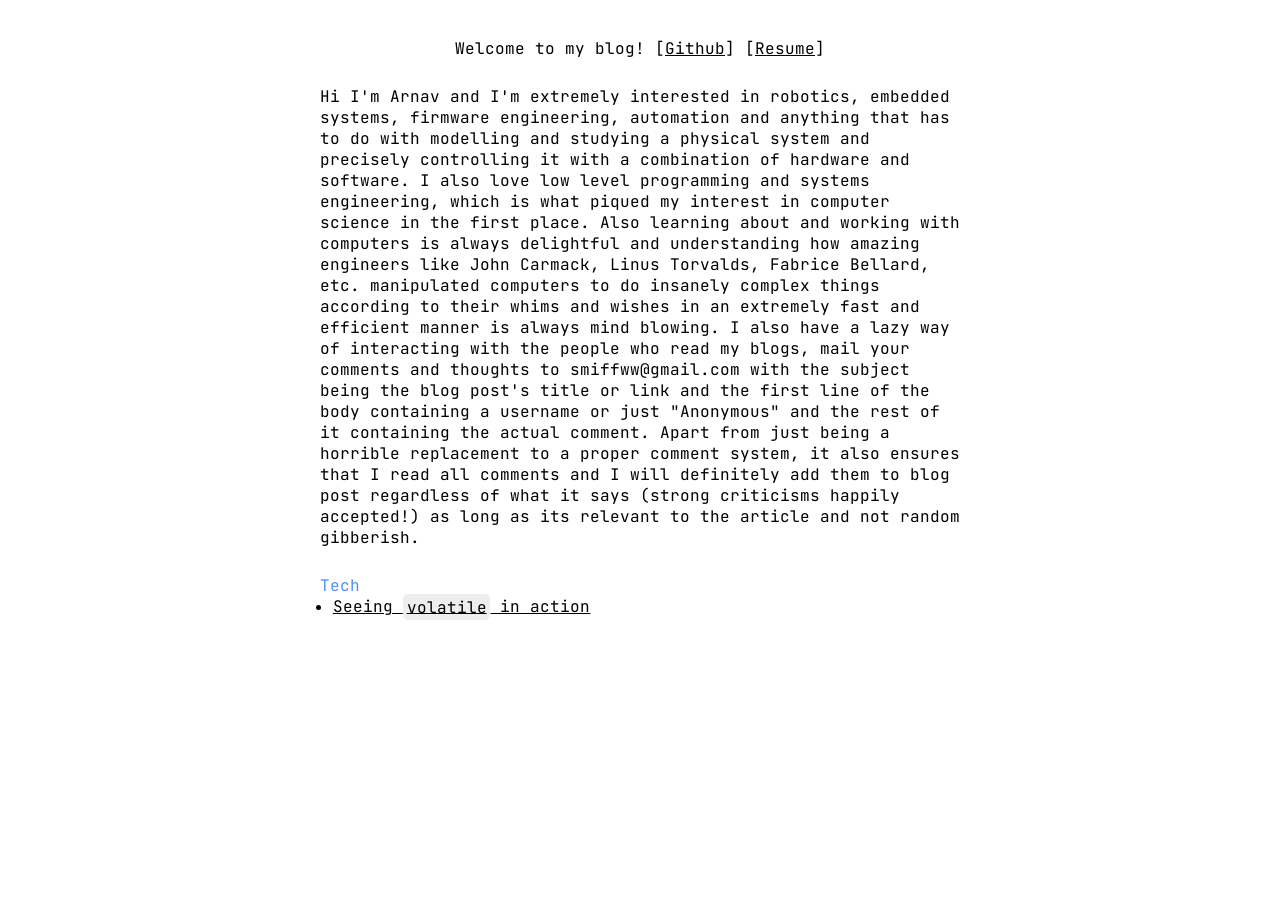
<file: index.html>
<!DOCTYPE html>
<html>
	<head>
		<meta charset="utf-8">
		<meta http-equiv="X-UA-Compatible" content="IE=edge">
		<title>Smiff's blog</title>
		<link rel="preconnect" href="https://fonts.googleapis.com">
		<link rel="preconnect" href="https://fonts.gstatic.com" crossorigin>
		<link href="https://fonts.googleapis.com/css2?family=JetBrains+Mono:ital,wght@0,100..800;1,100..800&display=swap" rel="stylesheet">
		<meta name="viewport" content="width=device-width, initial-scale=1">
		<link rel="stylesheet" href="styles.css">
		<link rel="stylesheet" href="globals.css">
	</head>
	<body>
		<div id="navbar">
			Welcome to my blog! [<a href="https://www.github.com/wwsmiff">Github</a>] [<a href="https://drive.google.com/file/d/1e_5d3GjKH_fvo2rVJrrC37GRhCFbdLLE/view?usp=sharing">Resume</a>]
		</div>
		<div>
		</div>
		<div id="introduction">
			Hi I'm Arnav and I'm extremely interested in robotics, embedded systems, firmware engineering, automation and anything that has to do with modelling and studying a physical system and precisely controlling it with a combination of hardware and software. I also love low level programming and systems engineering, which is what piqued my interest in computer science in the first place. Also learning about and working with computers is always delightful and understanding how amazing engineers like John Carmack, Linus Torvalds, Fabrice Bellard, etc. manipulated computers to do insanely complex things according to their whims and wishes in an extremely fast and efficient manner is always mind blowing. I also have a lazy way of interacting with the people who read my blogs, mail your comments and thoughts to smiffww@gmail.com with the subject being the blog post's title or link and the first line of the body containing a username or just "Anonymous" and the rest of it containing the actual comment. Apart from just being a horrible replacement to a proper comment system, it also ensures that I read all comments and I will definitely add them to blog post regardless of what it says (strong criticisms happily accepted!) as long as its relevant to the article and not random gibberish.
		</div>

		<div id="tech-title">
			Tech
		</div>

		<div id="tech-articles">
			<ul>
				<li><a href='tech/seeing_volatile_in_action/seeing_volatile_in_action.html'>Seeing <code>volatile</code> in action</a></li>
			</ul>
		</div>
	</body>
</html>
</file>
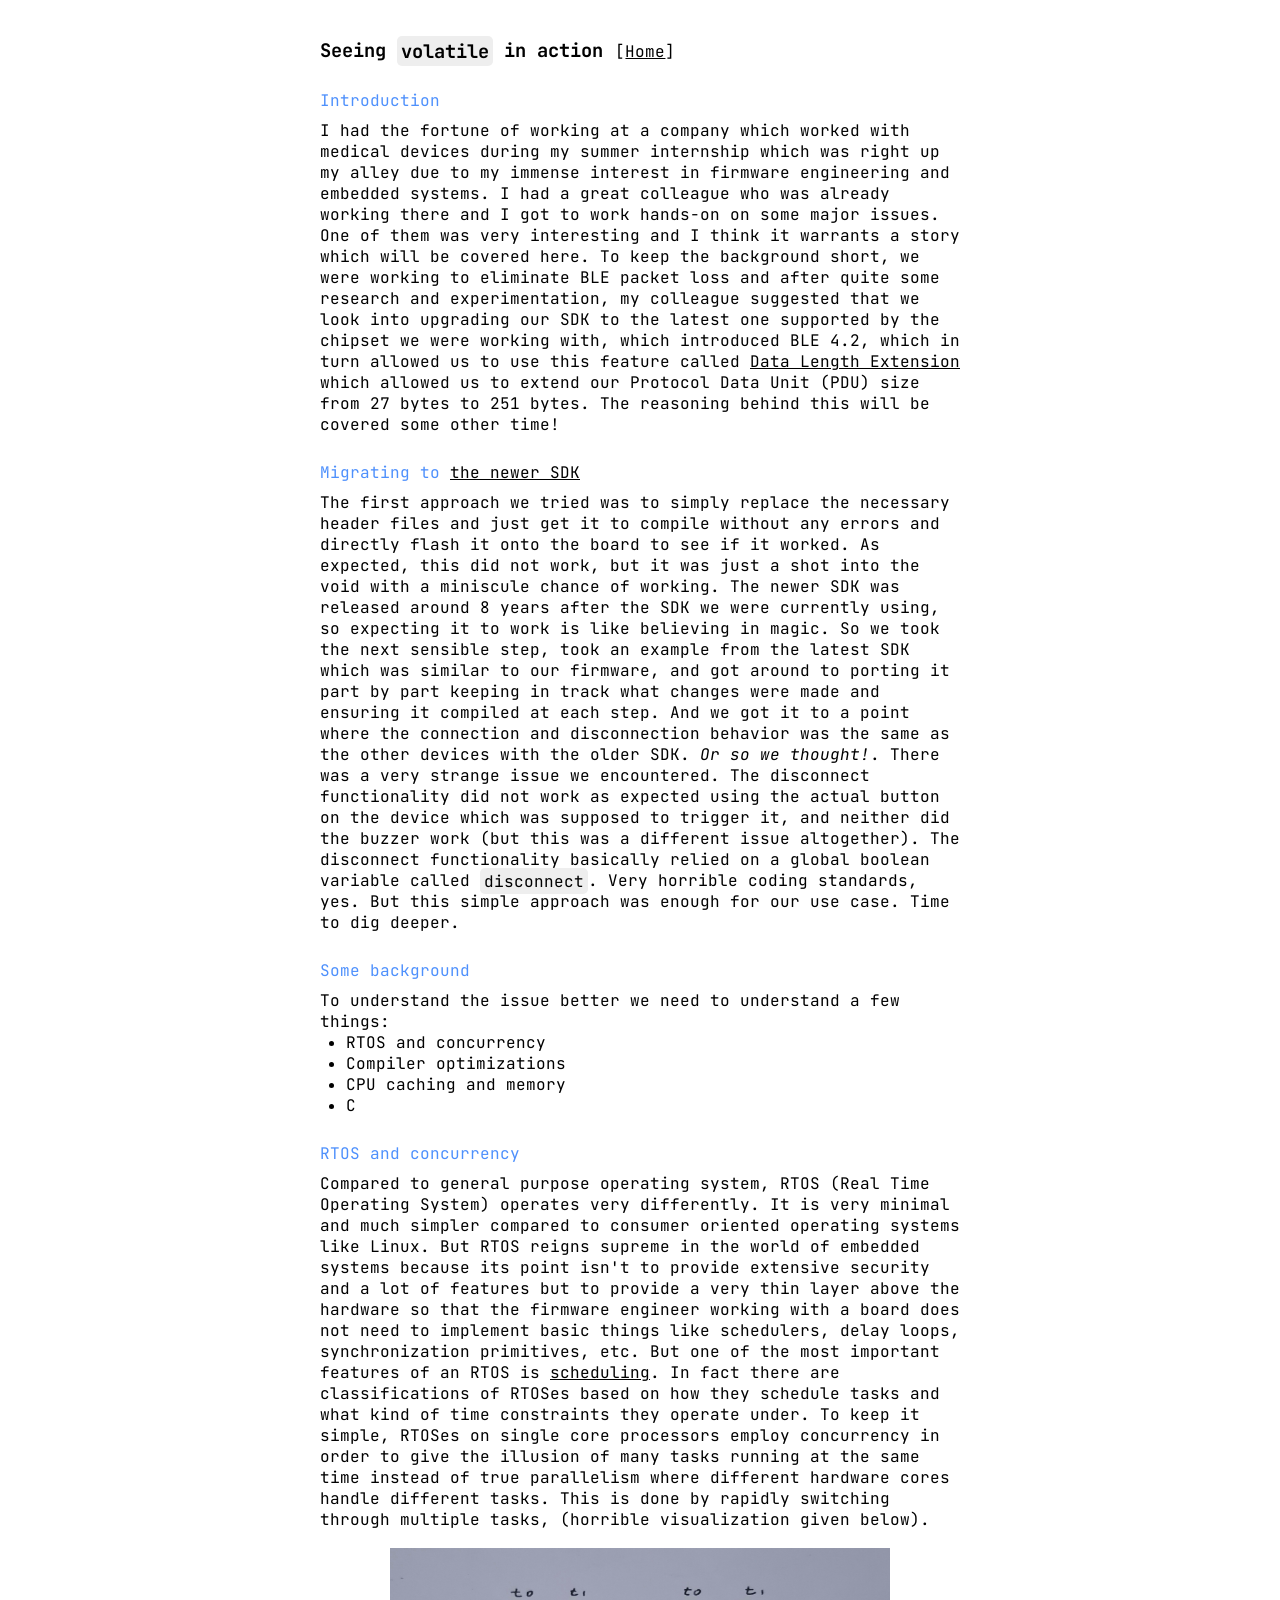
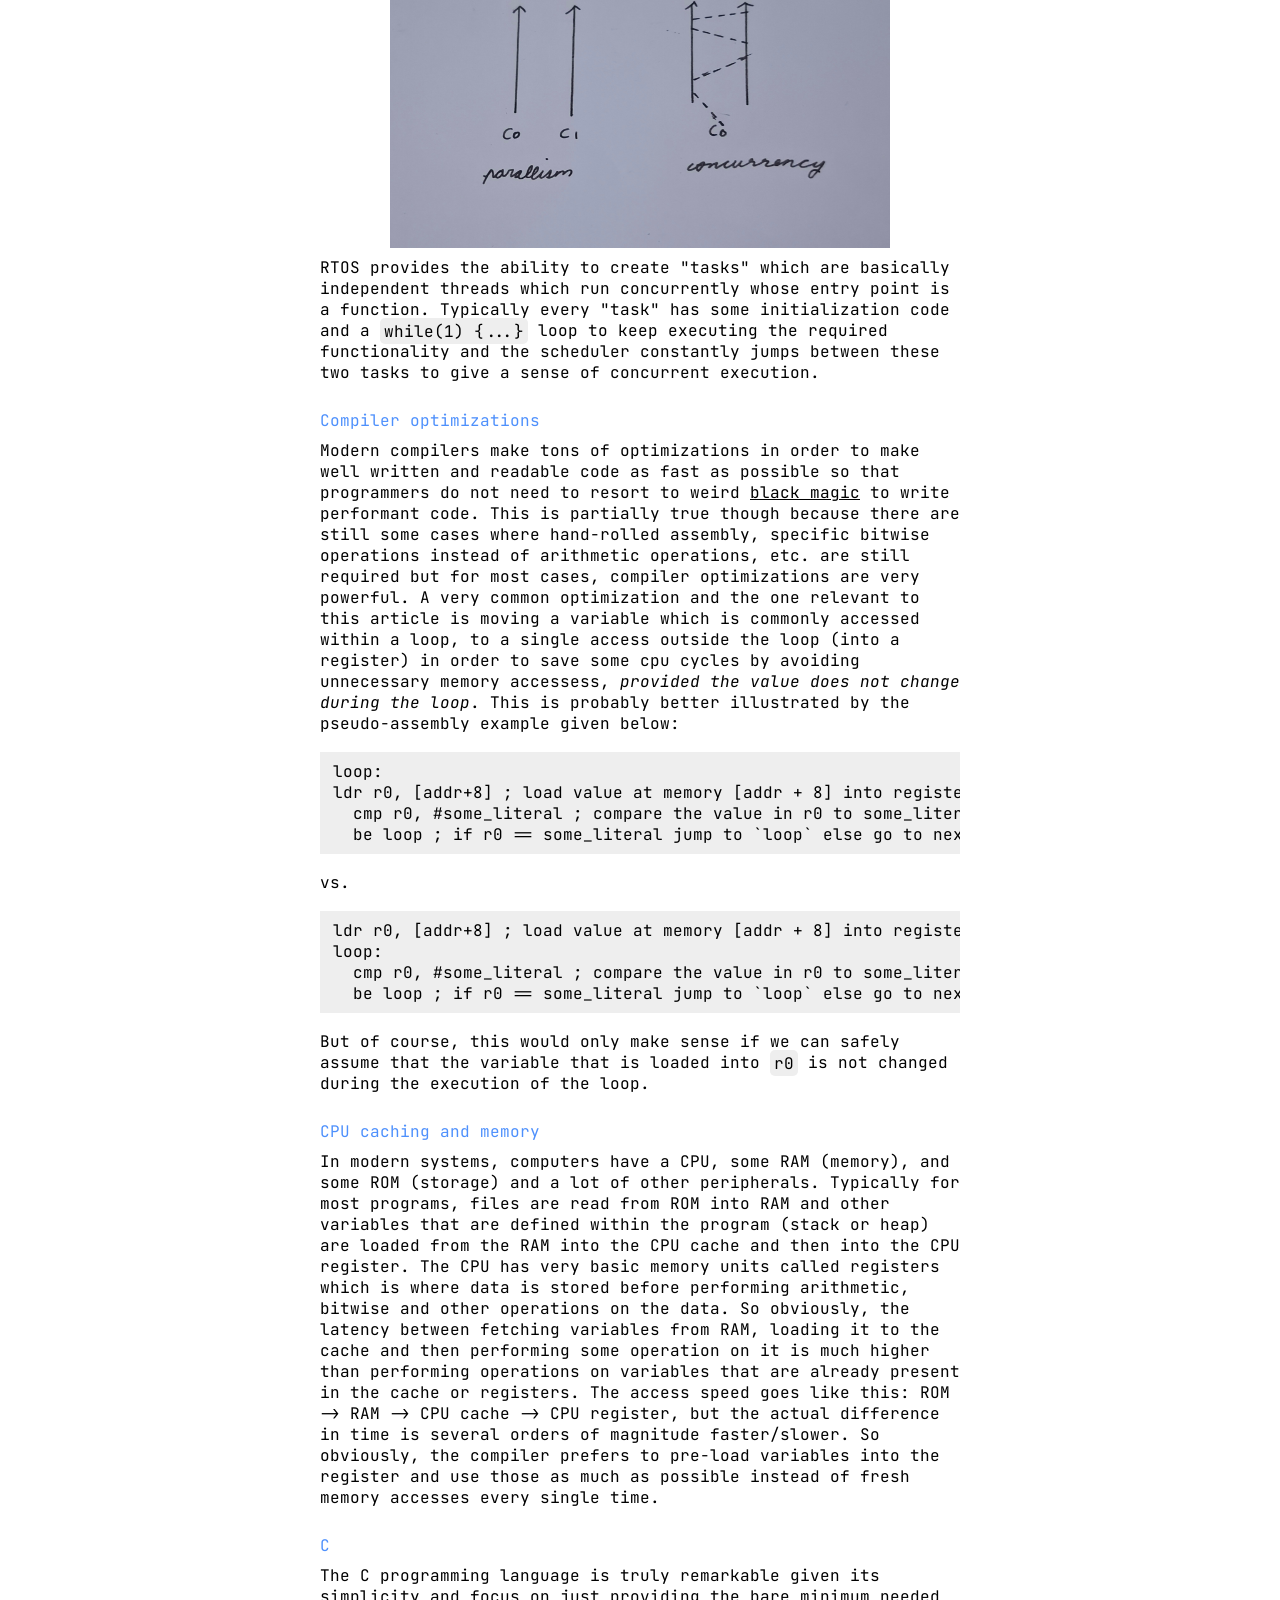
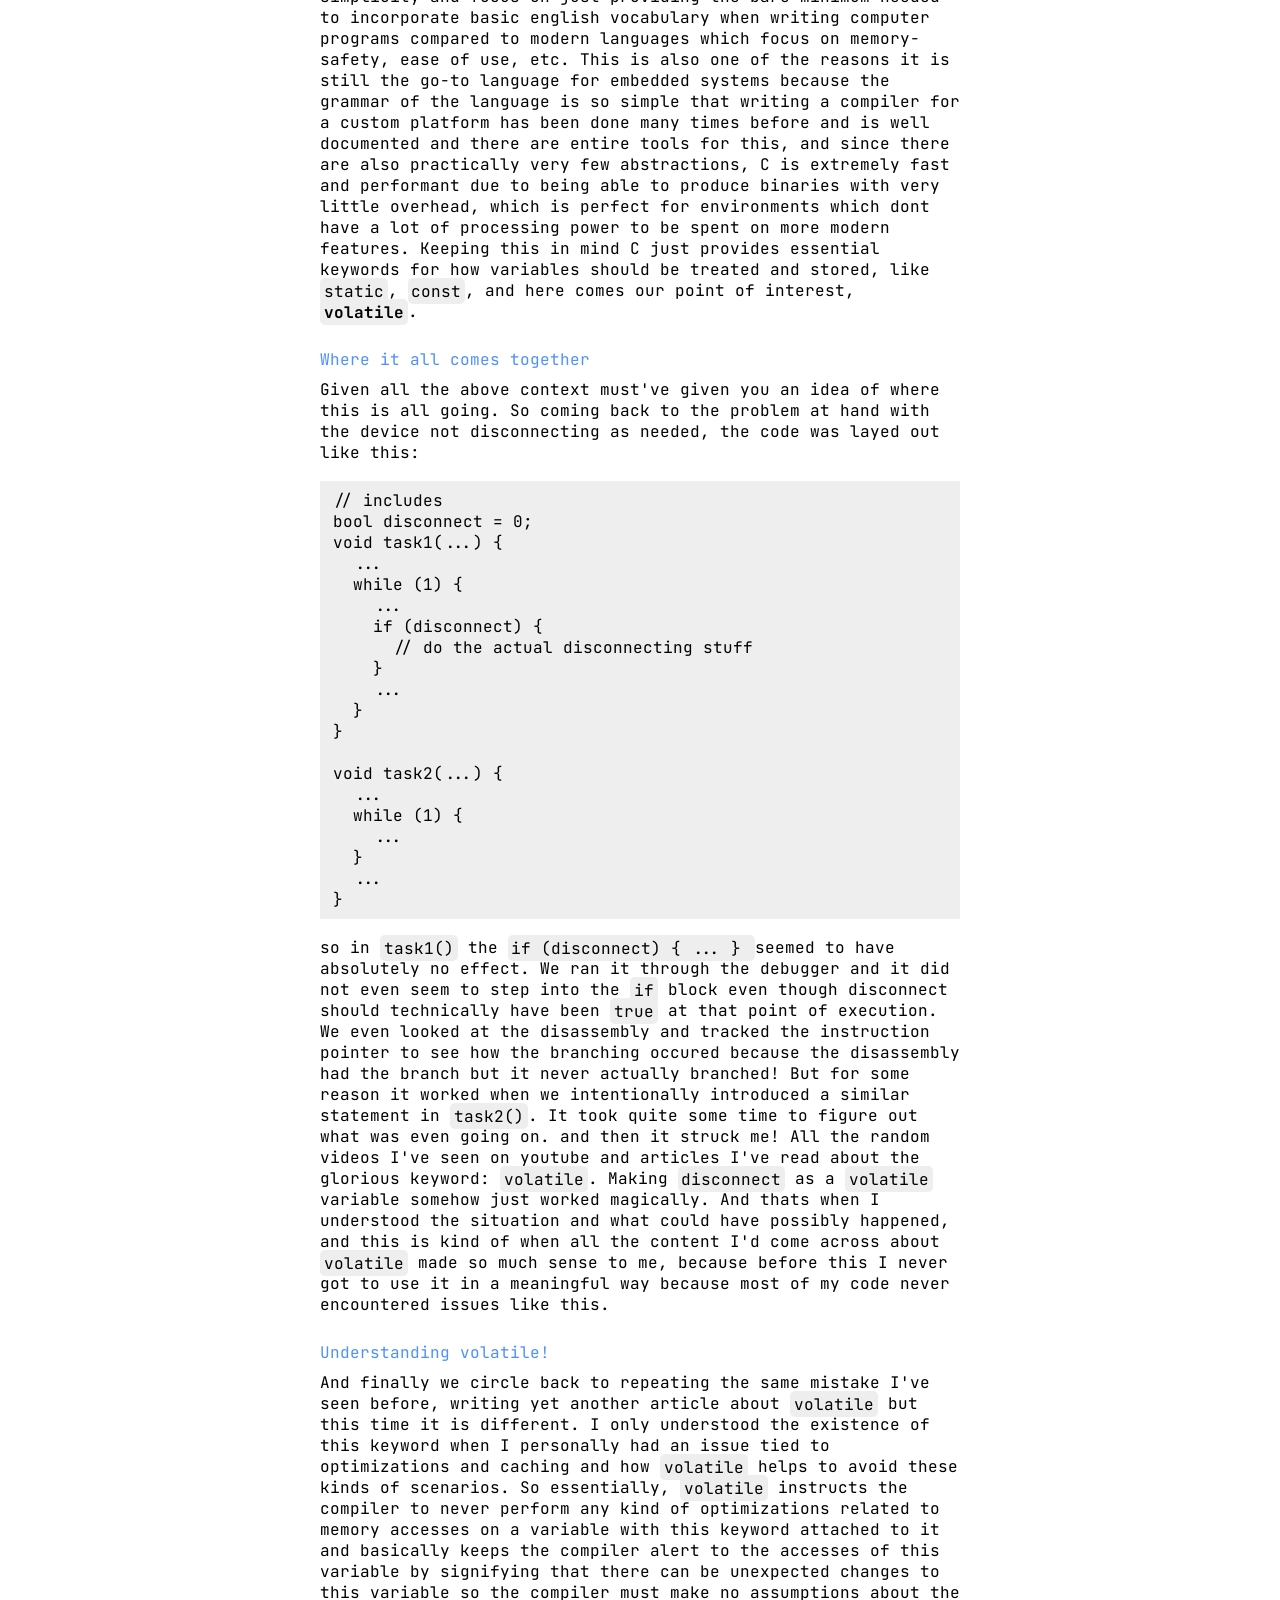
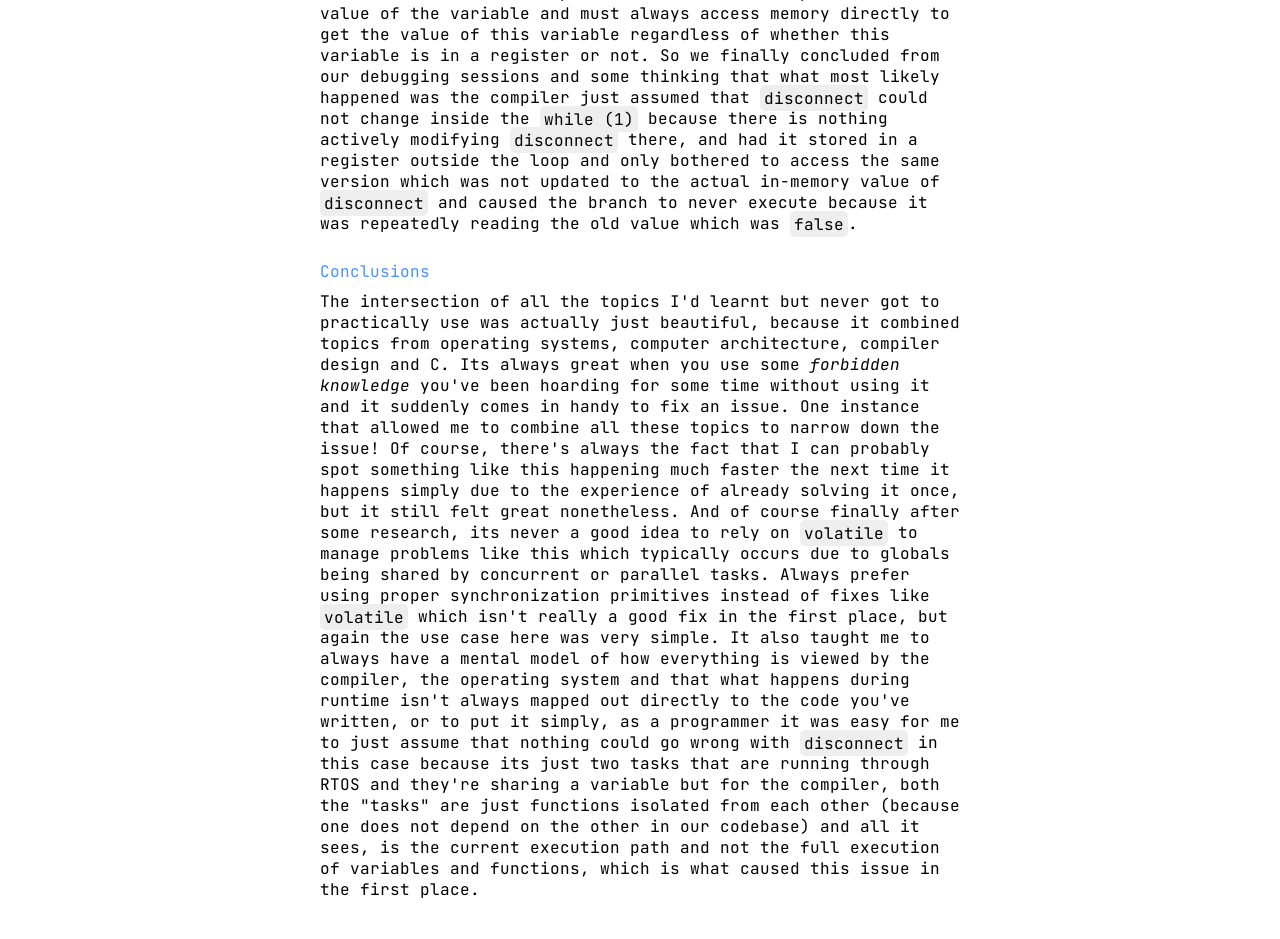
<file: tech/seeing_volatile_in_action/seeing_volatile_in_action.html>
<!DOCTYPE html>
<html lang="en">
<head>
    <meta charset="UTF-8">
    <meta name="viewport" content="width=device-width, initial-scale=1.0">
    <title>Seeing volatile in action</title>
		<link rel="stylesheet" href="styles.css">
		<link rel="stylesheet" href="../../globals.css">
		<link rel="preconnect" href="https://fonts.googleapis.com">
		<link rel="preconnect" href="https://fonts.gstatic.com" crossorigin>
		<link href="https://fonts.googleapis.com/css2?family=JetBrains+Mono:ital,wght@0,100..800;1,100..800&display=swap" rel="stylesheet">
</head>
<body>
	<div id="title">
		<h3>Seeing <code>volatile</code> in action</h3> <div id="home">[<a href="https://wwsmiff.github.io">Home</a>]</div>
	</div>

	<div id="subtitle">
		Introduction
	</div>
	<div id="content">
		I had the fortune of working at a company which worked with medical devices during my summer internship which was right up my alley due to my immense interest in firmware engineering and embedded systems. I had a great colleague who was already working there and I got to work hands-on on some major issues. One of them was very interesting and I think it warrants a story which will be covered here. To keep the background short, we were working to eliminate BLE packet loss and after quite some research and experimentation, my colleague suggested that we look into upgrading our SDK to the latest one supported by the chipset we were working with, which introduced BLE 4.2, which in turn allowed us to use this feature called <a href="https://software-dl.ti.com/lprf/simplelink_cc2640r2_latest/docs/blestack/ble_user_guide/html/ble-stack-3.x/data-length-extensions.html">Data Length Extension</a> which allowed us to extend our Protocol Data Unit (PDU) size from 27 bytes to 251 bytes. The reasoning behind this will be covered some other time!
	</div>

	<div id="subtitle">
		Migrating to <a href="https://www.ti.com/tool/download/BLE-STACK-2-X/2.02.08.12">the newer SDK</a>
	</div>
	<div id="content">
		The first approach we tried was to simply replace the necessary header files and just get it to compile without any errors and directly flash it onto the board to see if it worked. As expected, this did not work, but it was just a shot into the void with a miniscule chance of working. The newer SDK was released around 8 years after the SDK we were currently using, so expecting it to work is like believing in magic. So we took the next sensible step, took an example from the latest SDK which was similar to our firmware, and got around to porting it part by part keeping in track what changes were made and ensuring it compiled at each step. And we got it to a point where the connection and disconnection behavior was the same as the other devices with the older SDK. <i>Or so we thought!</i>. There was a very strange issue we encountered. The disconnect functionality did not work as expected using the actual button on the device which was supposed to trigger it, and neither did the buzzer work (but this was a different issue altogether). The disconnect functionality basically relied on a global boolean variable called <code>disconnect</code>. Very horrible coding standards, yes. But this simple approach was enough for our use case. Time to dig deeper.
	</div>

	<div id="subtitle">
		Some background
	</div>
	<div id="content">
		To understand the issue better we need to understand a few things:
		<ul>
			<li>RTOS and concurrency</li>
			<li>Compiler optimizations</li>
			<li>CPU caching and memory</li>
			<li>C</li>
		</ul>
	</div>

	<div id="subtitle">
		RTOS and concurrency
	</div>
	<div id="content">
		Compared to general purpose operating system, RTOS (Real Time Operating System) operates very differently. It is very minimal and much simpler compared to consumer oriented operating systems like Linux. But RTOS reigns supreme in the world of embedded systems because its point isn't to provide extensive security and a lot of features but to provide a very thin layer above the hardware so that the firmware engineer working with a board does not need to implement basic things like schedulers, delay loops, synchronization primitives, etc. But one of the most important features of an RTOS is <a href="https://en.wikipedia.org/wiki/Scheduling_(computing)">scheduling</a>. In fact there are classifications of RTOSes based on how they schedule tasks and what kind of time constraints they operate under. To keep it simple, RTOSes on single core processors employ concurrency in order to give the illusion of many tasks running at the same time instead of true parallelism where different hardware cores handle different tasks. This is done by rapidly switching through multiple tasks, (horrible visualization given below).
	</div>
	<div id="cvp-image">
		<img src="images/cvp.jpg" width=500vw height=300vh></img>
	</div>
	<div id="content"> 
		RTOS provides the ability to create "tasks" which are basically independent threads which run concurrently whose entry point is a function. Typically every "task" has some initialization code and a <code>while(1) {...}</code> loop to keep executing the required functionality and the scheduler constantly jumps between these two tasks to give a sense of concurrent execution.
	</div>
	<div id="subtitle">
		Compiler optimizations
	</div>
	<div id="content">
		Modern compilers make tons of optimizations in order to make well written and readable code as fast as possible so that programmers do not need to resort to weird <a href="https://en.wikipedia.org/wiki/Fast_inverse_square_root">black magic</a> to write performant code. This is partially true though because there are still some cases where hand-rolled assembly, specific bitwise operations instead of arithmetic operations, etc. are still required but for most cases, compiler optimizations are very powerful. A very common optimization and the one relevant to this article is moving a variable which is commonly accessed within a loop, to a single access outside the loop (into a register) in order to save some cpu cycles by avoiding unnecessary memory accessess, <i>provided the value does not change during the loop</i>. This is probably better illustrated by the pseudo-assembly example given below:
		<div id="codeblock">
		<pre><code>loop:
ldr r0, [addr+8] ; load value at memory [addr + 8] into register r0
	cmp r0, #some_literal ; compare the value in r0 to some_literal
	be loop ; if r0 == some_literal jump to `loop` else go to next instruction</code></pre>
		</div>
		vs.
		<div id="codeblock">
		<pre><code>ldr r0, [addr+8] ; load value at memory [addr + 8] into register r0
loop:
	cmp r0, #some_literal	; compare the value in r0 to some_literal
	be loop ; if r0 == some_literal jump to `loop` else go to next instruction</code></pre>
		</div>
		But of course, this would only make sense if we can safely assume that the variable that is loaded into <code>r0</code> is not changed during the execution of the loop.
	</div>
	<div id="subtitle">CPU caching and memory</div>
	<div id="content">
		In modern systems, computers have a CPU, some RAM (memory), and some ROM (storage) and a lot of other peripherals. Typically for most programs, files are read from ROM into RAM and other variables that are defined within the program (stack or heap) are loaded from the RAM into the CPU cache and then into the CPU register. The CPU has very basic memory units called registers which is where data is stored before performing arithmetic, bitwise and other operations on the data. So obviously, the latency between fetching variables from RAM, loading it to the cache and then performing some operation on it is much higher than performing operations on variables that are already present in the cache or registers. The access speed goes like this: ROM -> RAM -> CPU cache -> CPU register, but the actual difference in time is several orders of magnitude faster/slower. So obviously, the compiler prefers to pre-load variables into the register and use those as much as possible instead of fresh memory accesses every single time.
	</div>

	<div id="subtitle">C</div>
	<div id="content">
		The C programming language is truly remarkable given its simplicity and focus on just providing the bare minimum needed to incorporate basic english vocabulary when writing computer programs compared to modern languages which focus on memory-safety, ease of use, etc. This is also one of the reasons it is still the go-to language for embedded systems because the grammar of the language is so simple that writing a compiler for a custom platform has been done many times before and is well documented and there are entire tools for this, and since there are also practically very few abstractions, C is extremely fast and performant due to being able to produce binaries with very little overhead, which is perfect for environments which dont have a lot of processing power to be spent on more modern features. Keeping this in mind C just provides essential keywords for how variables should be treated and stored, like <code>static</code>, <code>const</code>, and here comes our point of interest, <code><b>volatile</b></code>.
	</div>

	<div id="subtitle">Where it all comes together</div>
	<div id="content">
		Given all the above context must've given you an idea of where this is all going. So coming back to the problem at hand with the device not disconnecting as needed, the code was layed out like this:
		<div id="codeblock">
			<pre><code>// includes
bool disconnect = 0;
void task1(...) {
	...
	while (1) {
		...
		if (disconnect) {
			// do the actual disconnecting stuff
		}
		...
	}
}

void task2(...) {
	...
	while (1) {
		...
	}
	...
}</code></pre>
		</div>
		so in <code>task1()</code> the <code> if (disconnect) { ... } </code> seemed to have absolutely no effect. We ran it through the debugger and it did not even seem to step into the <code>if</code> block even though disconnect should technically have been <code>true</code> at that point of execution. We even looked at the disassembly and tracked the instruction pointer to see how the branching occured because the disassembly had the branch but it never actually branched! But for some reason it worked when we intentionally introduced a similar statement in <code>task2()</code>. It took quite some time to figure out what was even going on. and then it struck me! All the random videos I've seen on youtube and articles I've read about the glorious keyword: <code>volatile</code>. Making <code>disconnect</code> as a <code>volatile</code> variable somehow just worked magically. And thats when I understood the situation and what could have possibly happened, and this is kind of when all the content I'd come across about <code>volatile</code> made so much sense to me, because before this I never got to use it in a meaningful way because most of my code never encountered issues like this.
	</div>

	<div id="subtitle">Understanding volatile!</div>
	<div id="content">
		And finally we circle back to repeating the same mistake I've seen before, writing yet another article about <code>volatile</code> but this time it is different. I only understood the existence of this keyword when I personally had an issue tied to optimizations and caching and how <code>volatile</code> helps to avoid these kinds of scenarios. So essentially, <code>volatile</code> instructs the compiler to never perform any kind of optimizations related to memory accesses on a variable with this keyword attached to it and basically keeps the compiler alert to the accesses of this variable by signifying that there can be unexpected changes to this variable so the compiler must make no assumptions about the value of the variable and must always access memory directly to get the value of this variable regardless of whether this variable is in a register or not. So we finally concluded from our debugging sessions and some thinking that what most likely happened was the compiler just assumed that <code>disconnect</code> could not change inside the <code>while (1)</code> because there is nothing actively modifying <code>disconnect</code> there, and had it stored in a register outside the loop and only bothered to access the same version which was not updated to the actual in-memory value of <code>disconnect</code> and caused the branch to never execute because it was repeatedly reading the old value which was <code>false</code>.</div>

	<div id="subtitle">Conclusions</div>
	<div id="content">
		The intersection of all the topics I'd learnt but never got to practically use was actually just beautiful, because it combined topics from operating systems, computer architecture, compiler design and C. Its always great when you use some <i>forbidden knowledge</i> you've been hoarding for some time without using it and it suddenly comes in handy to fix an issue. One instance that allowed me to combine all these topics to narrow down the issue! Of course, there's always the fact that I can probably spot something like this happening much faster the next time it happens simply due to the experience of already solving it once, but it still felt great nonetheless. And of course finally after some research, its never a good idea to rely on <code>volatile</code> to manage problems like this which typically occurs due to globals being shared by concurrent or parallel tasks. Always prefer using proper synchronization primitives instead of fixes like <code>volatile</code> which isn't really a good fix in the first place, but again the use case here was very simple. It also taught me to always have a mental model of how everything is viewed by the compiler, the operating system and that what happens during runtime isn't always mapped out directly to the code you've written, or to put it simply, as a programmer it was easy for me to just assume that nothing could go wrong with <code>disconnect</code> in this case because its just two tasks that are running through RTOS and they're sharing a variable but for the compiler, both the "tasks" are just functions isolated from each other (because one does not depend on the other in our codebase) and all it sees, is the current execution path and not the full execution of variables and functions, which is what caused this issue in the first place.
	</div>
</body>
</html>
</file>
<file: styles.css>
@import "./globals.css";

#navbar {
	margin-top: 1vh;
	text-align: center;
}

#introduction {
	margin-top: 3vh;
	text-align: left;
}

#tech-title {
	margin-top: 3vh;
	text-align: left;
	color: var(--title);
}

#tech-articles {
	text-align: left;
	padding-left: 3.5vw;
}

@media(min-width: 768px) {
	#tech-articles {
		padding-left: 1vw;
	}
}
</file>
<file: globals.css>
:root {
	--links: #000000;
	--links-visited: #5f5f5f;
	--title: #4e90fc;
	--code-bg: #eeeeee;
}

* {
	margin: 0;
	padding: 0;
	font-family: "JetBrains Mono", monospace;
}

body {
	justify-content: center;
	width: 90vw;
	margin: 3vw auto;
}

@media (min-width: 768px) {
	 body {
		width: 50vw;
	}
}

a:link {
	color: var(--links);
}

a:visited {
	color: var(--links-visited);
}

code {
	padding: 0.3vh 0.3vw;
	background-color: var(--code-bg);
	border-radius: 5px;
}
</file>
<file: tech/seeing_volatile_in_action/styles.css>
@import "../../globals.css";

ul {
	margin-left: 2vw;
}

#title {
	margin-top: 3vh;
	/*color: var(--title);*/
	text-align: center;
	display: flex;
}

#home {
	margin-left: 1vw;
	margin-top: 0.3vh;
}

#subtitle {
	margin-top: 3vh;
	color: var(--title);
	text-align: left;
}

#content {
	margin-top: 1vh;
}

#cvp-image {
	margin-top: 2vh;
	display: flex;
	justify-content: center;
}

#codeblock {
	margin-top: 2vh;
	margin-bottom: 2vh;
	background: var(--code-bg);
	padding-top: 1vh;
	padding-bottom: 1vh;
	padding-left: 1vw;
	tab-size: 2;
	overflow-x: auto;
}

#codeblock pre {
	margin: 0;
	padding: 0;
}

#codeblock code {
	margin: 0;
	padding: 0;
}

#content ul {
	padding-left: 4vw;
}

@media(min-width: 768px) {
	#content ul {
		padding-left: 0vw;
	}
}
</file>
